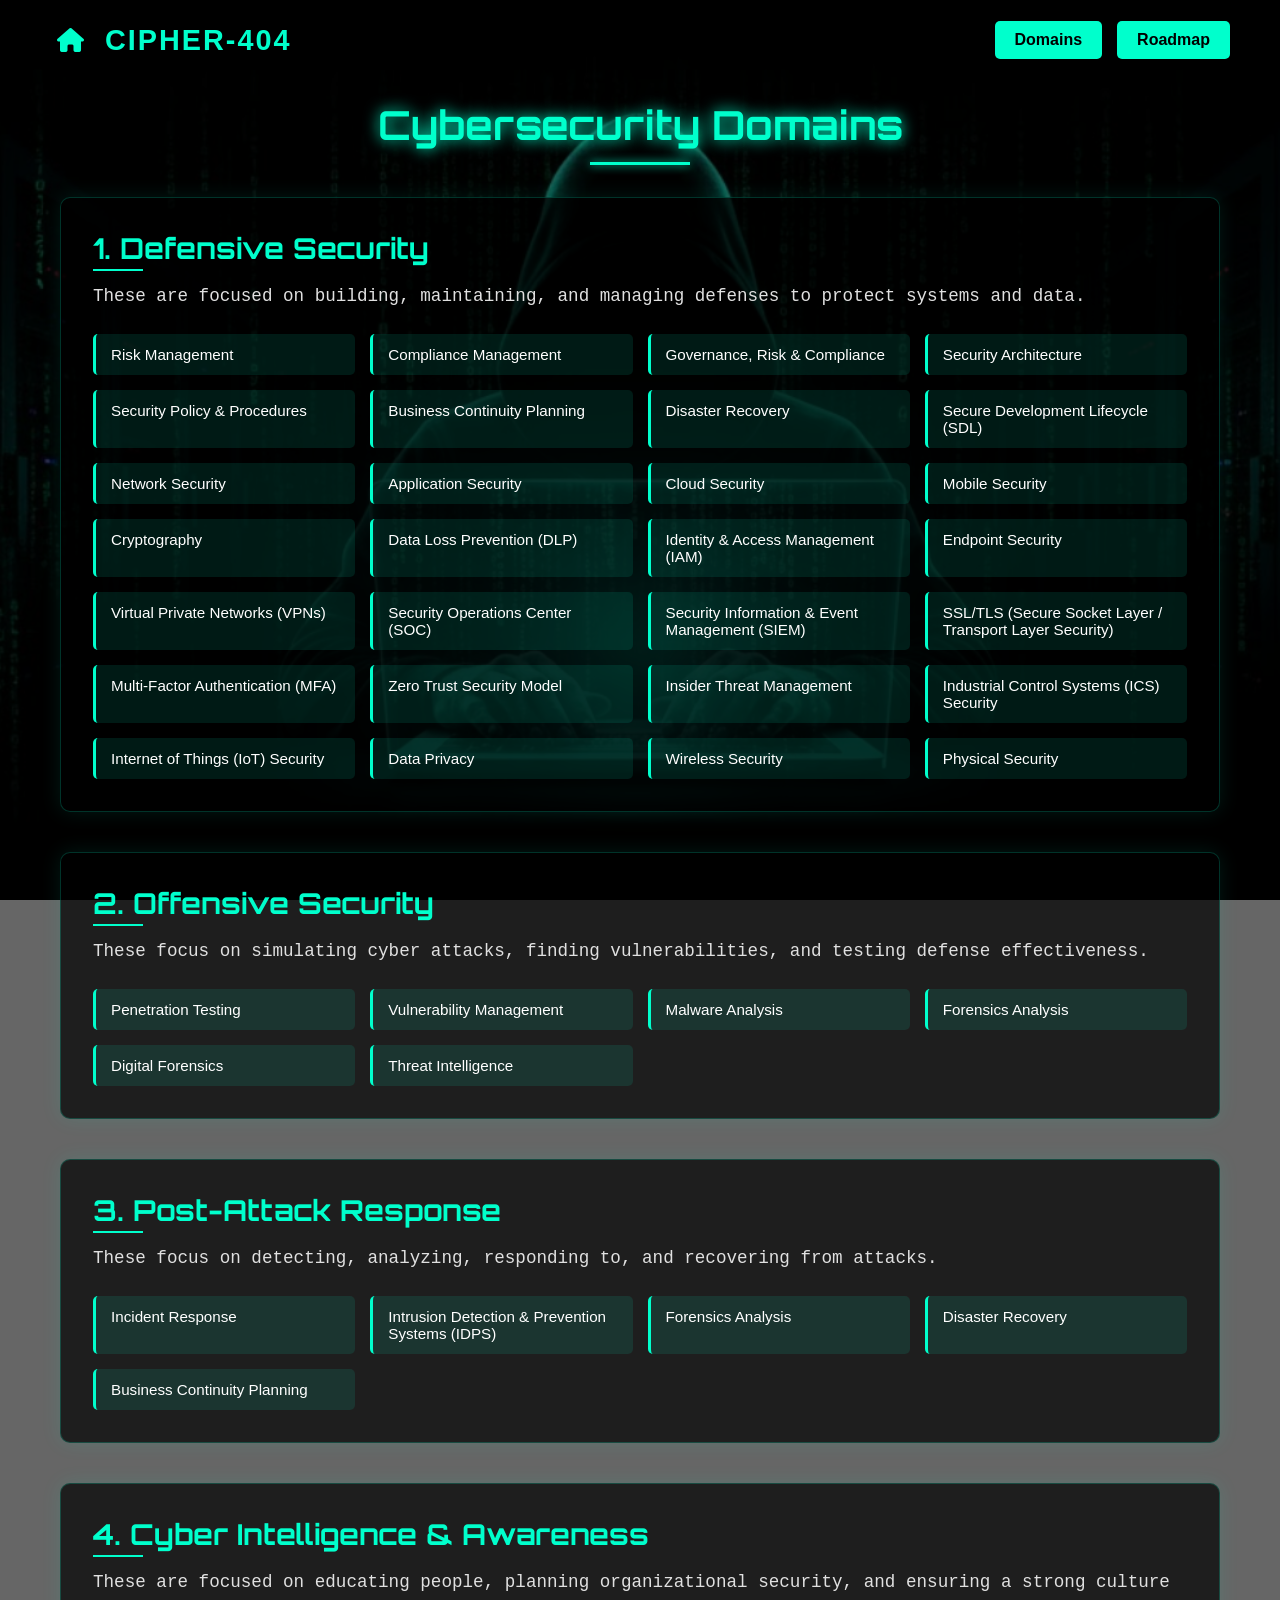
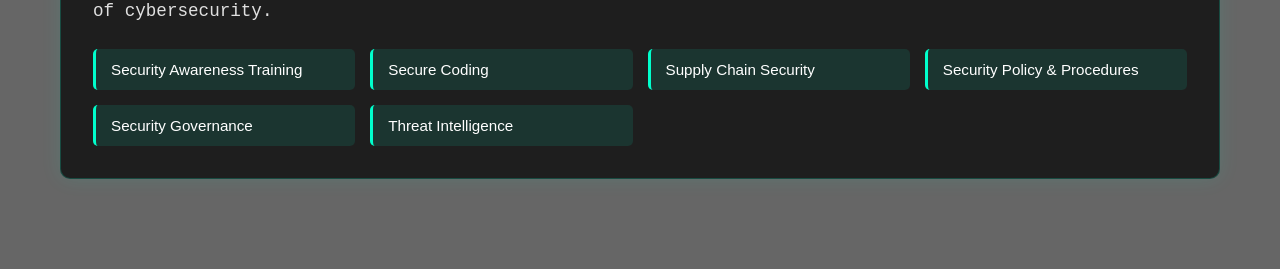
<file: domains.html>
<!DOCTYPE html>
<html lang="en">
<head>
    <meta charset="UTF-8">
    <meta name="viewport" content="width=device-width, initial-scale=1.0">
    <title>Domains - Cipher-404</title>
    <link rel="stylesheet" href="styles.css">
    <link rel="stylesheet" href="https://cdnjs.cloudflare.com/ajax/libs/font-awesome/6.0.0-beta3/css/all.min.css">
</head>
<body>
    <div class="overlay"></div>
    <nav class="navbar">
        <div class="logo-container">
            <a href="index.html" class="home-button"><i class="fas fa-home"></i></a>
            <a href="index.html" class="logo">CIPHER-404</a>
        </div>
        <div class="nav-buttons">
            <a href="domains.html" class="nav-link active">Domains</a>
            <a href="roadmap.html" class="nav-link">Roadmap</a>
        </div>
    </nav>

    <div class="content">
        <div class="domains-container">
            <h1 class="domains-title">Cybersecurity Domains</h1>
            
            <div class="domain-category">
                <h2>1. Defensive Security</h2>
                <p class="domain-description">These are focused on building, maintaining, and managing defenses to protect systems and data.</p>
                <div class="topics-grid">
                    <div class="topic">Risk Management</div>
                    <div class="topic">Compliance Management</div>
                    <div class="topic">Governance, Risk & Compliance</div>
                    <div class="topic">Security Architecture</div>
                    <div class="topic">Security Policy & Procedures</div>
                    <div class="topic">Business Continuity Planning</div>
                    <div class="topic">Disaster Recovery</div>
                    <div class="topic">Secure Development Lifecycle (SDL)</div>
                    <div class="topic">Network Security</div>
                    <div class="topic">Application Security</div>
                    <div class="topic">Cloud Security</div>
                    <div class="topic">Mobile Security</div>
                    <div class="topic">Cryptography</div>
                    <div class="topic">Data Loss Prevention (DLP)</div>
                    <div class="topic">Identity & Access Management (IAM)</div>
                    <div class="topic">Endpoint Security</div>
                    <div class="topic">Virtual Private Networks (VPNs)</div>
                    <div class="topic">Security Operations Center (SOC)</div>
                    <div class="topic">Security Information & Event Management (SIEM)</div>
                    <div class="topic">SSL/TLS (Secure Socket Layer / Transport Layer Security)</div>
                    <div class="topic">Multi-Factor Authentication (MFA)</div>
                    <div class="topic">Zero Trust Security Model</div>
                    <div class="topic">Insider Threat Management</div>
                    <div class="topic">Industrial Control Systems (ICS) Security</div>
                    <div class="topic">Internet of Things (IoT) Security</div>
                    <div class="topic">Data Privacy</div>
                    <div class="topic">Wireless Security</div>
                    <div class="topic">Physical Security</div>
                </div>
            </div>

            <div class="domain-category">
                <h2>2. Offensive Security</h2>
                <p class="domain-description">These focus on simulating cyber attacks, finding vulnerabilities, and testing defense effectiveness.</p>
                <div class="topics-grid">
                    <div class="topic">Penetration Testing</div>
                    <div class="topic">Vulnerability Management</div>
                    <div class="topic">Malware Analysis</div>
                    <div class="topic">Forensics Analysis</div>
                    <div class="topic">Digital Forensics</div>
                    <div class="topic">Threat Intelligence</div>
                </div>
            </div>

            <div class="domain-category">
                <h2>3. Post-Attack Response</h2>
                <p class="domain-description">These focus on detecting, analyzing, responding to, and recovering from attacks.</p>
                <div class="topics-grid">
                    <div class="topic">Incident Response</div>
                    <div class="topic">Intrusion Detection & Prevention Systems (IDPS)</div>
                    <div class="topic">Forensics Analysis</div>
                    <div class="topic">Disaster Recovery</div>
                    <div class="topic">Business Continuity Planning</div>
                </div>
            </div>

            <div class="domain-category">
                <h2>4. Cyber Intelligence & Awareness</h2>
                <p class="domain-description">These are focused on educating people, planning organizational security, and ensuring a strong culture of cybersecurity.</p>
                <div class="topics-grid">
                    <div class="topic">Security Awareness Training</div>
                    <div class="topic">Secure Coding</div>
                    <div class="topic">Supply Chain Security</div>
                    <div class="topic">Security Policy & Procedures</div>
                    <div class="topic">Security Governance</div>
                    <div class="topic">Threat Intelligence</div>
                </div>
            </div>
        </div>
    </div>
</body>
</html>
</file>
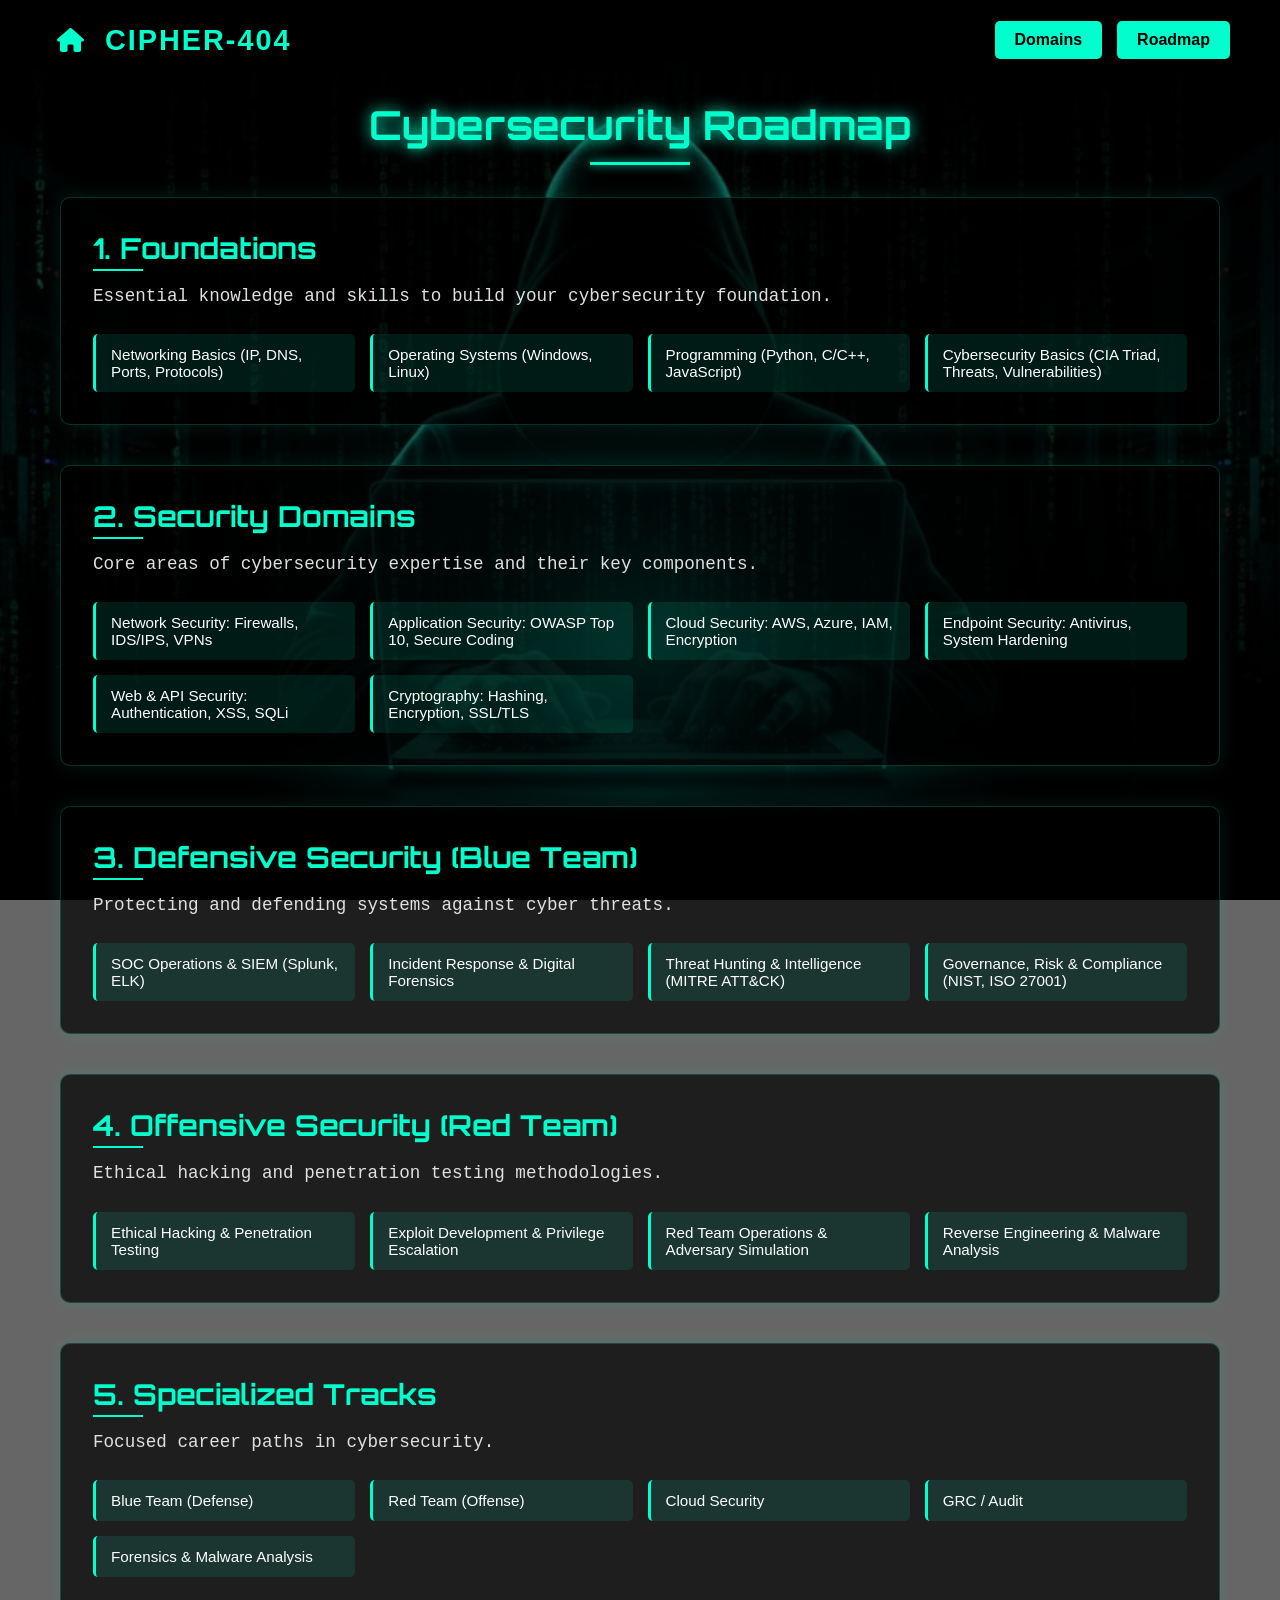
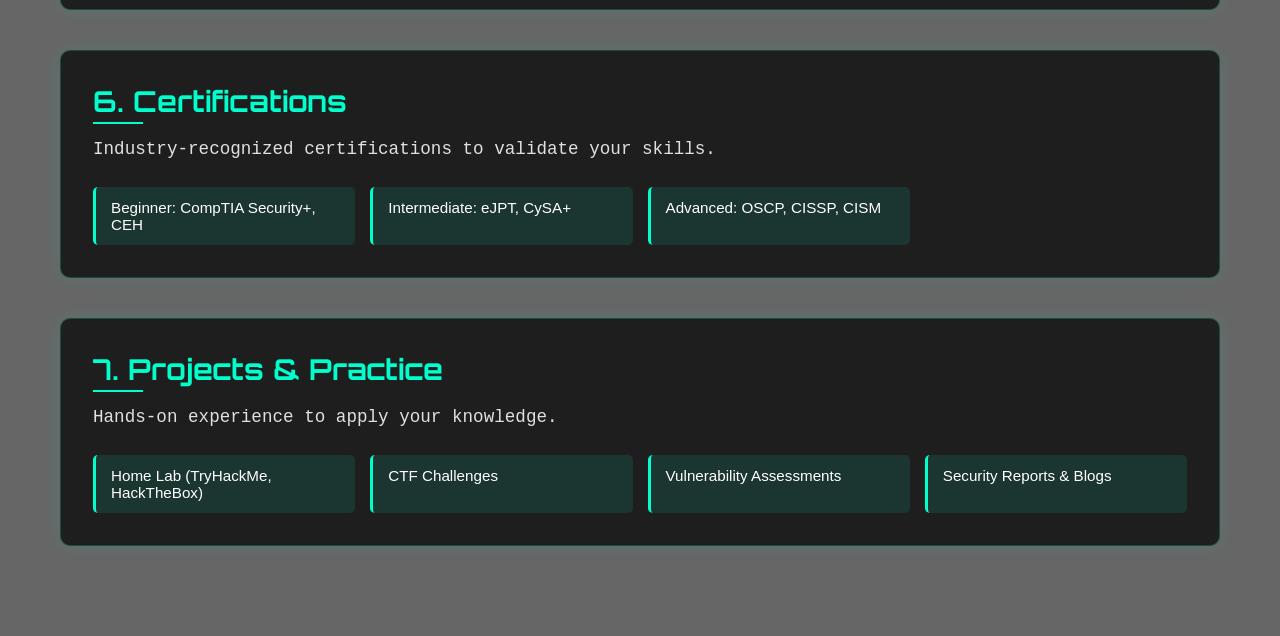
<file: roadmap.html>
<!DOCTYPE html>
<html lang="en">
<head>
    <meta charset="UTF-8">
    <meta name="viewport" content="width=device-width, initial-scale=1.0">
    <title>Roadmap - Cipher-404</title>
    <link rel="stylesheet" href="styles.css">
    <link rel="stylesheet" href="https://cdnjs.cloudflare.com/ajax/libs/font-awesome/6.0.0-beta3/css/all.min.css">
</head>
<body>
    <div class="overlay"></div>
    <nav class="navbar">
        <div class="logo-container">
            <a href="index.html" class="home-button"><i class="fas fa-home"></i></a>
            <a href="index.html" class="logo">CIPHER-404</a>
        </div>
        <div class="nav-buttons">
            <a href="domains.html" class="nav-link">Domains</a>
            <a href="roadmap.html" class="nav-link active">Roadmap</a>
        </div>
    </nav>

    <div class="content">
        <div class="domains-container">
            <h1 class="domains-title">Cybersecurity Roadmap</h1>
            
            <div class="domain-category">
                <h2>1. Foundations</h2>
                <p class="domain-description">Essential knowledge and skills to build your cybersecurity foundation.</p>
                <div class="topics-grid">
                    <div class="topic">Networking Basics (IP, DNS, Ports, Protocols)</div>
                    <div class="topic">Operating Systems (Windows, Linux)</div>
                    <div class="topic">Programming (Python, C/C++, JavaScript)</div>
                    <div class="topic">Cybersecurity Basics (CIA Triad, Threats, Vulnerabilities)</div>
                </div>
            </div>

            <div class="domain-category">
                <h2>2. Security Domains</h2>
                <p class="domain-description">Core areas of cybersecurity expertise and their key components.</p>
                <div class="topics-grid">
                    <div class="topic">Network Security: Firewalls, IDS/IPS, VPNs</div>
                    <div class="topic">Application Security: OWASP Top 10, Secure Coding</div>
                    <div class="topic">Cloud Security: AWS, Azure, IAM, Encryption</div>
                    <div class="topic">Endpoint Security: Antivirus, System Hardening</div>
                    <div class="topic">Web & API Security: Authentication, XSS, SQLi</div>
                    <div class="topic">Cryptography: Hashing, Encryption, SSL/TLS</div>
                </div>
            </div>

            <div class="domain-category">
                <h2>3. Defensive Security (Blue Team)</h2>
                <p class="domain-description">Protecting and defending systems against cyber threats.</p>
                <div class="topics-grid">
                    <div class="topic">SOC Operations & SIEM (Splunk, ELK)</div>
                    <div class="topic">Incident Response & Digital Forensics</div>
                    <div class="topic">Threat Hunting & Intelligence (MITRE ATT&CK)</div>
                    <div class="topic">Governance, Risk & Compliance (NIST, ISO 27001)</div>
                </div>
            </div>

            <div class="domain-category">
                <h2>4. Offensive Security (Red Team)</h2>
                <p class="domain-description">Ethical hacking and penetration testing methodologies.</p>
                <div class="topics-grid">
                    <div class="topic">Ethical Hacking & Penetration Testing</div>
                    <div class="topic">Exploit Development & Privilege Escalation</div>
                    <div class="topic">Red Team Operations & Adversary Simulation</div>
                    <div class="topic">Reverse Engineering & Malware Analysis</div>
                </div>
            </div>

            <div class="domain-category">
                <h2>5. Specialized Tracks</h2>
                <p class="domain-description">Focused career paths in cybersecurity.</p>
                <div class="topics-grid">
                    <div class="topic">Blue Team (Defense)</div>
                    <div class="topic">Red Team (Offense)</div>
                    <div class="topic">Cloud Security</div>
                    <div class="topic">GRC / Audit</div>
                    <div class="topic">Forensics & Malware Analysis</div>
                </div>
            </div>

            <div class="domain-category">
                <h2>6. Certifications</h2>
                <p class="domain-description">Industry-recognized certifications to validate your skills.</p>
                <div class="topics-grid">
                    <div class="topic">Beginner: CompTIA Security+, CEH</div>
                    <div class="topic">Intermediate: eJPT, CySA+</div>
                    <div class="topic">Advanced: OSCP, CISSP, CISM</div>
                </div>
            </div>

            <div class="domain-category">
                <h2>7. Projects & Practice</h2>
                <p class="domain-description">Hands-on experience to apply your knowledge.</p>
                <div class="topics-grid">
                    <div class="topic">Home Lab (TryHackMe, HackTheBox)</div>
                    <div class="topic">CTF Challenges</div>
                    <div class="topic">Vulnerability Assessments</div>
                    <div class="topic">Security Reports & Blogs</div>
                </div>
            </div>
        </div>
    </div>
</body>
</html>
</file>
<file: styles.css>
@import url('https://fonts.googleapis.com/css2?family=Orbitron:wght@400;700&display=swap');

body  {
  font-family: 'Orbitron', sans-serif;

}

h1, h2 {
  font-family: 'Orbitron', sans-serif;
  font-weight: 700;
}
p {
  font-family: 'Fira Mono', monospace;  
}
* {
    margin: 0;
    padding: 0;
    box-sizing: border-box;
    font-family: 'Poppins', sans-serif;
}
body {
    background: url("images/cyber.sec.png") no-repeat center center fixed;
    background-size: cover;
    min-height: 100vh;
    color: #fff;
    position: relative;
    margin: 0;
    padding: 0;
    overflow-x: hidden;
}

.overlay {
    position: absolute;
    top: 0;
    left: 0;
    width: 100%;
    height: 100%;
    background: rgba(0, 0, 0, 0.6);
    z-index: 1;
}

.navbar {
    width: 100%;
    padding: 20px 50px;
    position: fixed;
    top: 0;
    left: 0;
    display: flex;
    justify-content: space-between;
    align-items: center;
    z-index: 10;
}

.logo-container {
    display: flex;
    align-items: center;
    gap: 15px;
}

.navbar .logo {
    font-size: 1.8em;
    font-weight: 700;
    color: #00ffcc;
    text-decoration: none;
    letter-spacing: 2px;
    transition: 0.3s;
    margin: 0;
}

.navbar .logo:hover, .home-button:hover {
    text-shadow: 0 0 10px #00ffcc;
}

.home-button {
    color: #00ffcc;
    font-size: 1.5em;
    text-decoration: none;
    transition: 0.3s;
    display: flex;
    align-items: center;
    justify-content: center;
    width: 40px;
    height: 40px;
    border-radius: 5px;
}

.home-button:hover {
    transform: translateY(-2px);
    box-shadow: 0 0 15px rgba(0, 255, 204, 0.5);
}

.nav-buttons {
    display: flex;
    gap: 15px;
    align-items: center;
}

.nav-link {
    background: #00ffcc;
    color: #000;
    text-decoration: none;
    font-weight: bold;
    padding: 10px 20px;
    border-radius: 5px;
    cursor: pointer;
    transition: 0.3s;
    border: none;
}

.nav-link:hover {
    background: #00ccaa;
    transform: translateY(-2px);
    box-shadow: 0 5px 15px rgba(0, 0, 0, 0.3);
    color: #000;
    text-shadow: none;
}

.nav-buttons .btn {
    background: #00ffcc;
    border: none;
    padding: 10px 20px;
    color: #000;
    font-weight: bold;
    border-radius: 5px;
    cursor: pointer;
    transition: 0.3s;
    margin-left: 10px;
}

.nav-buttons .btn:hover {
    background: #00ccaa;
    transform: translateY(-2px);
    box-shadow: 0 5px 15px rgba(0, 0, 0, 0.3);
}

.content {
    position: relative;
    z-index: 2;
    min-height: 100vh;
    display: flex;
    flex-direction: column;
    justify-content: flex-start;
    align-items: center;
    text-align: center;
    padding: 100px 20px 50px;
    max-width: 1200px;
    margin: 0 auto;
}


.domains-container {
    width: 100%;
    max-width: 1200px;
    margin: 0 auto;
    text-align: left;
}

.domains-title {
    font-size: 2.5em;
    color: #00ffcc;
    text-shadow: 0 0 15px #00ffcc;
    margin-bottom: 2rem;
    text-align: center;
    position: relative;
    padding-bottom: 15px;
}

.domains-title::after {
    content: '';
    position: absolute;
    bottom: 0;
    left: 50%;
    transform: translateX(-50%);
    width: 100px;
    height: 3px;
    background: #00ffcc;
    box-shadow: 0 0 10px #00ffcc;
}

.domain-category {
    background: rgba(0, 0, 0, 0.7);
    border-radius: 10px;
    padding: 2rem;
    margin-bottom: 2.5rem;
    border: 1px solid rgba(0, 255, 204, 0.2);
    box-shadow: 0 0 20px rgba(0, 255, 204, 0.1);
    transition: transform 0.3s ease, box-shadow 0.3s ease;
}

.domain-category:hover {
    transform: translateY(-5px);
    box-shadow: 0 10px 30px rgba(0, 255, 204, 0.2);
}

.domain-category h2 {
    color: #00ffcc;
    font-size: 1.8em;
    margin-bottom: 1rem;
    position: relative;
    display: inline-block;
}

.domain-category h2::after {
    content: '';
    position: absolute;
    bottom: -5px;
    left: 0;
    width: 50px;
    height: 2px;
    background: #00ffcc;
}

.domain-description {
    color: #e0e0e0;
    margin-bottom: 1.5rem;
    line-height: 1.6;
    font-size: 1.1em;
}

.topics-grid {
    display: grid;
    grid-template-columns: repeat(auto-fill, minmax(250px, 1fr));
    gap: 15px;
    margin-top: 1.5rem;
}

.topic {
    background: rgba(0, 255, 204, 0.1);
    color: #fff;
    padding: 12px 15px;
    border-radius: 5px;
    border-left: 3px solid #00ffcc;
    transition: all 0.3s ease;
    font-size: 0.95em;
}

.topic:hover {
    background: rgba(0, 255, 204, 0.2);
    transform: translateX(5px);
    box-shadow: 0 5px 15px rgba(0, 0, 0, 0.2);
}
@media (max-width: 768px) {
    .topics-grid {
        grid-template-columns: repeat(auto-fill, minmax(200px, 1fr));
    }
    
    .domain-category {
        padding: 1.5rem;
    }
    
    .domains-title {
        font-size: 2em;
    }
    
    .domain-category h2 {
        font-size: 1.5em;
    }
}

.main-title {
    font-size: 4em;
    color: #00ffcc;
    text-shadow: 0 0 15px #00ffcc;
}
.description {
    margin-top: 20px;
    font-size: 1.2em;
    max-width: 800px;
    line-height: 1.6;
    color: #e0e0e0;
}
</file>
